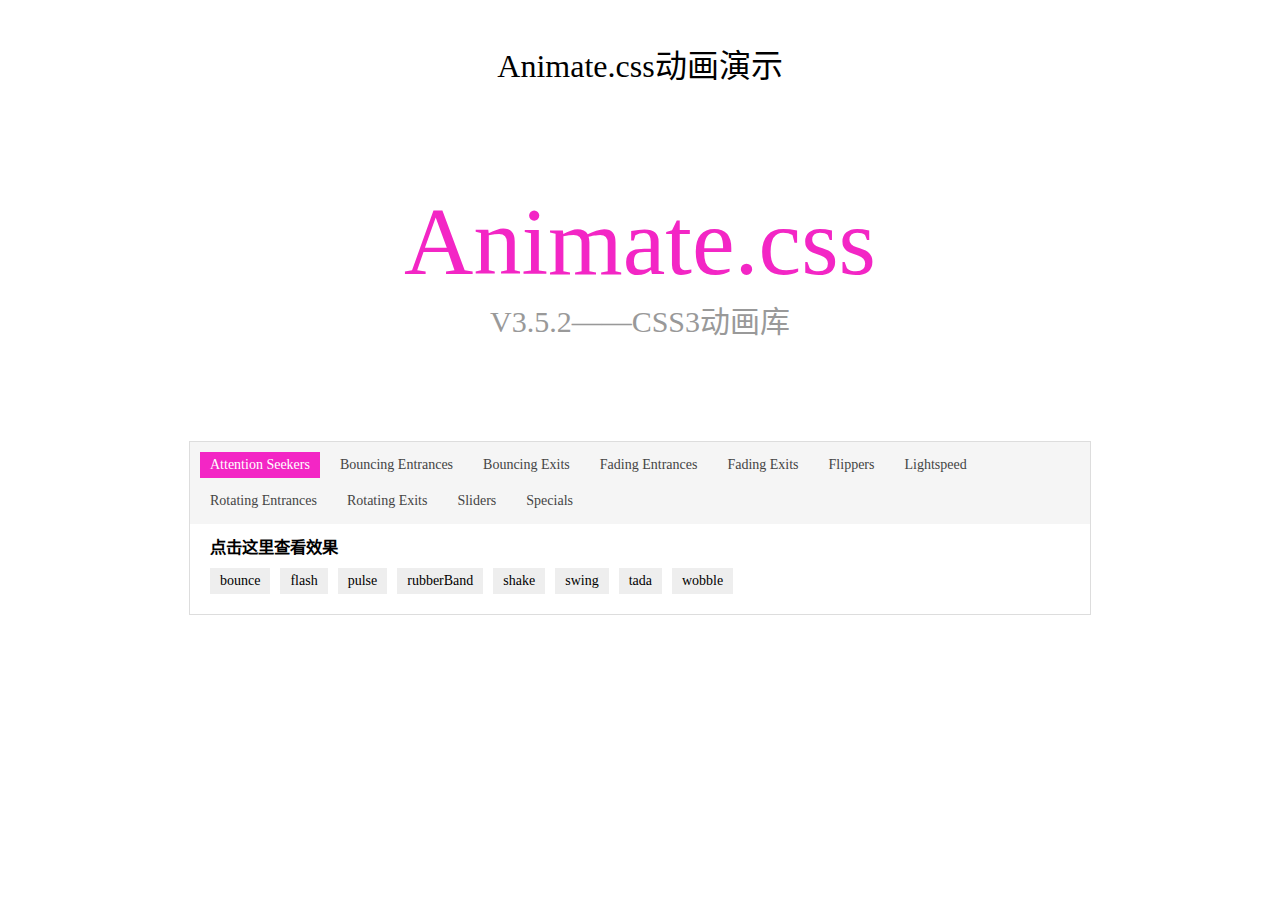
<file: Animate/index.html>
﻿<!DOCTYPE html>
<html lang="zh-CN">
<head>
<meta charset="utf-8">
<title>animate.css动画演示_jq22</title>
<link rel="stylesheet" href="animate.min.css">
<style>
* { margin: 0; padding: 0;}
ul { list-style-type: none;}
body { font: 14px "Microsoft Yahei"; overflow-x: hidden;}
h1 { width: 900px; margin: 40px auto 100px; font: 32px "Microsoft Yahei"; text-align: center;}
h2 { font: 96px "Microsoft Yahei"; font-weight: 500; text-align: center; color: #f326c5;}
.wrap p { margin-bottom: 100px; font: 30px "Microsoft Yahei"; text-align: center; color: #999;}
.list { width: 1000px; margin: 0 auto;}
dl { width: 1000px; margin: 10px auto; overflow: hidden;}
dt { float: left; width: 1000px; padding: 5px 0; border-bottom: 1px solid #ddd; font-weight: 700;}
dd { float: left; margin: 10px 10px 0 0; padding: 5px 10px; background-color: #eee; cursor: pointer;}

.jq22-explain  { display: none; margin-top: 20px; margin-bottom: 20px; font-size: 14px; text-align: center; color: #f50;}

.tab { width: 900px; margin: 0 auto; border: 1px solid #ddd;}
.tabNav { padding-bottom: 10px; overflow: hidden; zoom: 1; background-color: #f5f5f5;}
.tabNav li { float: left; margin: 10px 0 0 10px; display: inline;}
.tabNav a { float: left; padding: 5px 10px; color: #444; text-decoration: none;}
.tabNav .active a { color: #fff; background-color: #f326c5;}

.tabPane { display: none; overflow: hidden; zoom: 1;}
.tabCnt .active { display: block;}
.tabCnt { padding: 10px 20px 20px;}
.tabPane li { float: left; margin: 10px 10px 0 0; padding: 5px 10px; background-color: #eee; cursor: pointer;}
.tabPane .active { color: #f326c5;}
</style>
<script src="http://www.jq22.com/jquery/jquery-1.10.2.js"></script>
<script src="http://www.jq22.com/jquery/jquery-migrate-1.2.1.min.js"></script>
<script>
$(function(){
	if($.browser.msie && $.browser.version < 10){
		$('.jq22-explain').show();
	}

	var $animate = $('#animate');
	var $btn = $('.tabCnt').find('li');
	$btn.click(function(){
		$(this).addClass('active').siblings().removeClass('active');
		$animate.removeClass().addClass($(this).text() + ' animated infinite');
		setTimeout(removeClass, 1000);
	});

	function removeClass(){
		$animate.removeClass();
	}

	var $tabNavItem = $('.tabNav').find('a');
	var $tabPane = $('.tabPane');
	$tabNavItem.each(function(i){
		$(this).click(function(){
			$(this).parent().addClass('active').siblings().removeClass('active');
			$tabPane.eq(i).addClass('active').siblings().removeClass('active');
			return false;
		});
	});
});
</script>
</head>

<body>
<h1>Animate.css动画演示</h1>
<div class="wrap">
	<h2 id="animate">Animate.css</h2>
	<p>V3.5.2——CSS3动画库</p>
</div>

<p class="jq22-explain">您的浏览器不支持 CSS3 animate 属性，所以您看不到任何效果，请使用 Firefox、Chrome 或 IE10</p>
<div class="tab">
	<ul class="tabNav">
		<li class="active"><a href="http://www.jq22.com/">Attention Seekers</a></li>
		<li><a href="###">Bouncing Entrances</a></li>
		<li><a href="###">Bouncing Exits</a></li>
		<li><a href="###">Fading Entrances</a></li>
		<li><a href="###">Fading Exits</a></li>
		<li><a href="###">Flippers</a></li>
		<li><a href="###">Lightspeed</a></li>
		<li><a href="###">Rotating Entrances</a></li>
		<li><a href="###">Rotating Exits</a></li>
		<li><a href="###">Sliders</a></li>
		<li><a href="###">Specials</a></li>
	</ul>

	<div class="tabCnt">
		<h3>点击这里查看效果</h3>
		<ul class="tabPane active">
			<li>bounce</li>
			<li>flash</li>
			<li>pulse</li>
			<li>rubberBand</li>
			<li>shake</li>
			<li>swing</li>
			<li>tada</li>
			<li>wobble</li>
		</ul>
		
		<ul class="tabPane">
			<li>bounceIn</li>
			<li>bounceInDown</li>
			<li>bounceInLeft</li>
			<li>bounceInRight</li>
			<li>bounceInUp</li>
		</ul>
		
		<ul class="tabPane">
			<li>bounceOut</li>
			<li>bounceOutDown</li>
			<li>bounceOutLeft</li>
			<li>bounceOutRight</li>
			<li>bounceOutUp</li>
		</ul>
		
		<ul class="tabPane">
			<li>fadeIn</li>
			<li>fadeInDown</li>
			<li>fadeInDownBig</li>
			<li>fadeInLeft</li>
			<li>fadeInLeftBig</li>
			<li>fadeInRight</li>
			<li>fadeInRightBig</li>
			<li>fadeInUp</li>
			<li>fadeInUpBig</li>
		</ul>
		
		<ul class="tabPane">
			<li>fadeOut</li>
			<li>fadeOutDown</li>
			<li>fadeOutDownBig</li>
			<li>fadeOutLeft</li>
			<li>fadeOutLeftBig</li>
			<li>fadeOutRight</li>
			<li>fadeOutRightBig</li>
			<li>fadeOutUp</li>
			<li>fadeOutUpBig</li>
		</ul>
		
		<ul class="tabPane">
			<li>flip</li>
			<li>flipInX</li>
			<li>flipInY</li>
			<li>flipOutX</li>
			<li>flipOutY</li>
		</ul>
		
		<ul class="tabPane">
			<li>lightSpeedIn</li>
			<li>lightSpeedOut</li>
		</ul>
		
		<ul class="tabPane">
			<li>rotateIn</li>
			<li>rotateInDownLeft</li>
			<li>rotateInDownRight</li>
			<li>rotateInUpLeft</li>
			<li>rotateInUpRight</li>
		</ul>
		
		<h3></h3>
		<ul class="tabPane">
			<li>rotateOut</li>
			<li>rotateOutDownLeft</li>
			<li>rotateOutDownRight</li>
			<li>rotateOutUpLeft</li>
			<li>rotateOutUpRight</li>
		</ul>
		
		<ul class="tabPane">
			<li>slideInDown</li>
			<li>slideInLeft</li>
			<li>slideInRight</li>
			<li>slideOutLeft</li>
			<li>slideOutRight</li>
			<li>slideOutUp</li>
		</ul>
		
		<ul class="tabPane">
			<li>hinge</li>
			<li>rollIn</li>
			<li>rollOut</li>
		</ul>
	</div>
</div>





</body>
</html>
</file>
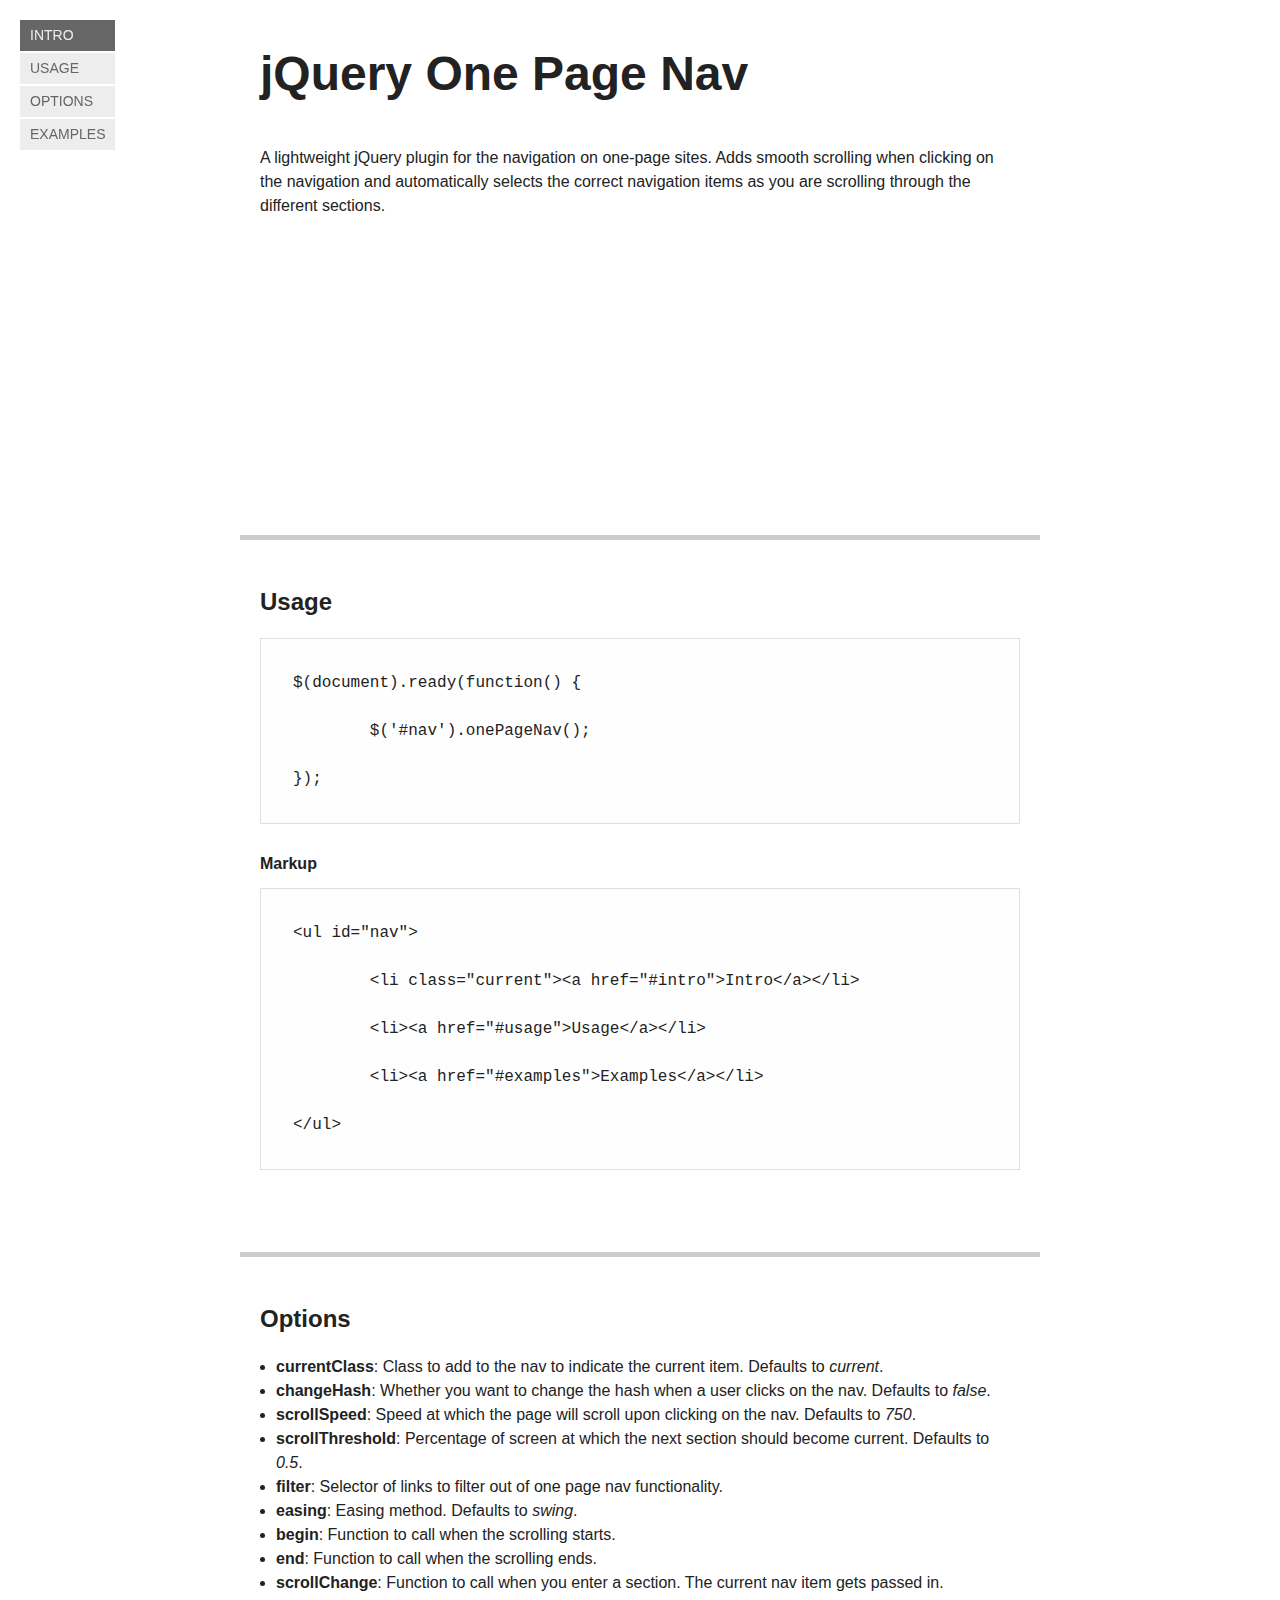
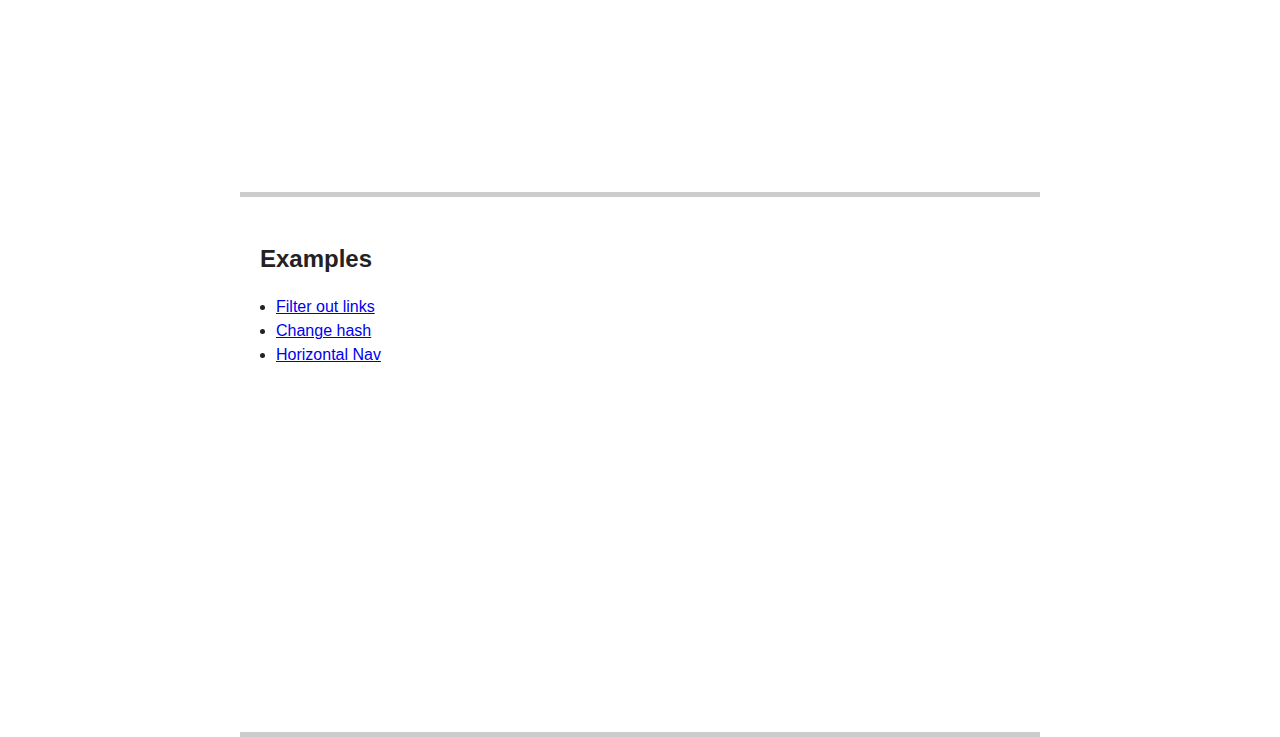
<file: js/jQuery-One-Page-Nav-master/index.html>
<!DOCTYPE html>

<html>

<head>

	<meta charset="utf-8">

	<title>jQuery One Page Nav</title>

	<link href="demo.css" rel="stylesheet" media="all">

</head>



<body>

	<ul id="nav">

		<li class="current"><a href="#intro">Intro</a></li>

		<li><a href="#usage">Usage</a></li>

		<li><a href="#options">Options</a></li>

		<li><a href="#examples">Examples</a></li>

	</ul>



	<div id="container">

		<div class="section" id="intro">

			<h1>jQuery One Page Nav</h1>



			<p>A lightweight jQuery plugin for the navigation on one-page sites. Adds smooth scrolling when clicking on the navigation and automatically selects the correct navigation items as you are scrolling through the different sections.</p>

		</div>



		<div class="section" id="usage">

			<h2>Usage</h2>



			<pre>$(document).ready(function() {

	$('#nav').onePageNav();

});</pre>



			<h3>Markup</h3>



			<pre>&lt;ul id="nav">

	&lt;li class="current">&lt;a href="#intro">Intro&lt;/a>&lt;/li>

	&lt;li>&lt;a href="#usage">Usage&lt;/a>&lt;/li>

	&lt;li>&lt;a href="#examples">Examples&lt;/a>&lt;/li>

&lt;/ul></pre>

		</div>



		<div class="section" id="options">

			<h2>Options</h2>



			<ul>

				<li><strong>currentClass</strong>: Class to add to the nav to indicate the current item. Defaults to <em>current</em>.</li>

				<li><strong>changeHash</strong>: Whether you want to change the hash when a user clicks on the nav. Defaults to <em>false</em>.</li>

				<li><strong>scrollSpeed</strong>: Speed at which the page will scroll upon clicking on the nav. Defaults to <em>750</em>.</li>

				<li><strong>scrollThreshold</strong>: Percentage of screen at which the next section should become current. Defaults to <em>0.5</em>.</li>

				<li><strong>filter</strong>: Selector of links to filter out of one page nav functionality.</li>

				<li><strong>easing</strong>: Easing method. Defaults to <em>swing</em>.</li>

				<li><strong>begin</strong>: Function to call when the scrolling starts.</li>

				<li><strong>end</strong>: Function to call when the scrolling ends.</li>

				<li><strong>scrollChange</strong>: Function to call when you enter a section. The current nav item gets passed in.</li>

			</ul>

		</div>



		<div class="section" id="examples">

			<h2>Examples</h2>



			<ul>

				<li><a href="filter.html">Filter out links</a></li>

				<li><a href="hash.html">Change hash</a></li>

				<li><a href="top.html">Horizontal Nav</a></li>

			</ul>

		</div>

	</div>



	<!--[if lte IE 8]><script src="http://www.jq22.com/jquery/1.11.1/jquery.min.js"></script><![endif]-->

	<!--[if gt IE 8]><!--><script src="http://www.jq22.com/jquery/2.1.1/jquery.min.js"></script><!--<![endif]-->

	<script src="jquery.nav.js"></script>

	<script>

		$(document).ready(function() {

			$('#nav').onePageNav();

		});

	</script>

</body>

</html>
</file>
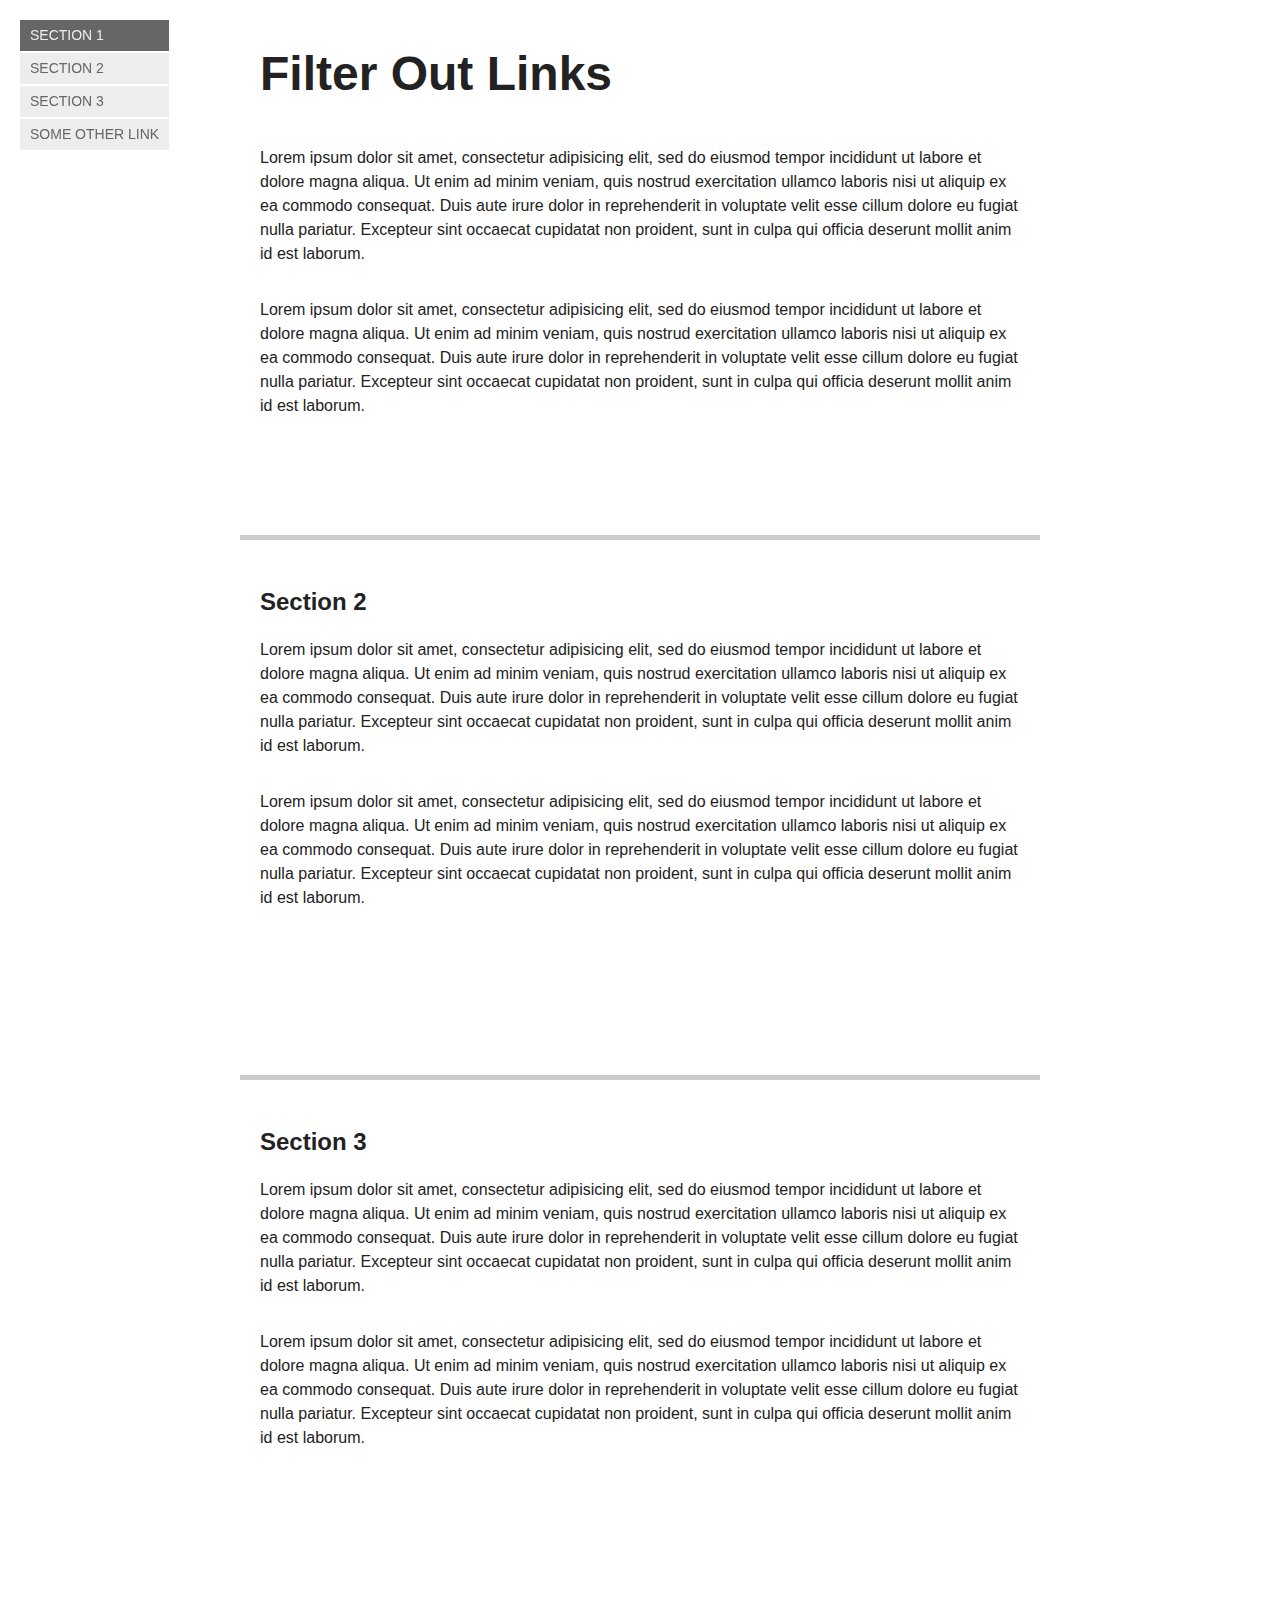
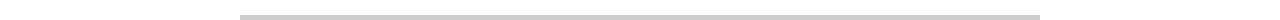
<file: js/jQuery-One-Page-Nav-master/filter.html>
<!DOCTYPE html>

<html>

<head>

	<meta charset="utf-8">

	<title>jQuery One Page Nav</title>

	<link href="demo.css" rel="stylesheet" media="all">

</head>



<body>

	<ul id="nav">

		<li class="current"><a href="#section-1">Section 1</a></li>

		<li><a href="#section-2">Section 2</a></li>

		<li><a href="#section-3">Section 3</a></li>

		<li><a href="http://google.com" class="external">Some other link</a></li>

	</ul>



	<div id="container">

		<div class="section" id="section-1">

			<h1>Filter Out Links</h1>

			<p>Lorem ipsum dolor sit amet, consectetur adipisicing elit, sed do eiusmod tempor incididunt ut labore et dolore magna aliqua. Ut enim ad minim veniam, quis nostrud exercitation ullamco laboris nisi ut aliquip ex ea commodo consequat. Duis aute irure dolor in reprehenderit in voluptate velit esse cillum dolore eu fugiat nulla pariatur. Excepteur sint occaecat cupidatat non proident, sunt in culpa qui officia deserunt mollit anim id est laborum.</p>

			<p>Lorem ipsum dolor sit amet, consectetur adipisicing elit, sed do eiusmod tempor incididunt ut labore et dolore magna aliqua. Ut enim ad minim veniam, quis nostrud exercitation ullamco laboris nisi ut aliquip ex ea commodo consequat. Duis aute irure dolor in reprehenderit in voluptate velit esse cillum dolore eu fugiat nulla pariatur. Excepteur sint occaecat cupidatat non proident, sunt in culpa qui officia deserunt mollit anim id est laborum.</p>

		</div>



		<div class="section" id="section-2">

			<h2>Section 2</h2>

			<p>Lorem ipsum dolor sit amet, consectetur adipisicing elit, sed do eiusmod tempor incididunt ut labore et dolore magna aliqua. Ut enim ad minim veniam, quis nostrud exercitation ullamco laboris nisi ut aliquip ex ea commodo consequat. Duis aute irure dolor in reprehenderit in voluptate velit esse cillum dolore eu fugiat nulla pariatur. Excepteur sint occaecat cupidatat non proident, sunt in culpa qui officia deserunt mollit anim id est laborum.</p>

			<p>Lorem ipsum dolor sit amet, consectetur adipisicing elit, sed do eiusmod tempor incididunt ut labore et dolore magna aliqua. Ut enim ad minim veniam, quis nostrud exercitation ullamco laboris nisi ut aliquip ex ea commodo consequat. Duis aute irure dolor in reprehenderit in voluptate velit esse cillum dolore eu fugiat nulla pariatur. Excepteur sint occaecat cupidatat non proident, sunt in culpa qui officia deserunt mollit anim id est laborum.</p>

		</div>



		<div class="section" id="section-3">

			<h2>Section 3</h2>

			<p>Lorem ipsum dolor sit amet, consectetur adipisicing elit, sed do eiusmod tempor incididunt ut labore et dolore magna aliqua. Ut enim ad minim veniam, quis nostrud exercitation ullamco laboris nisi ut aliquip ex ea commodo consequat. Duis aute irure dolor in reprehenderit in voluptate velit esse cillum dolore eu fugiat nulla pariatur. Excepteur sint occaecat cupidatat non proident, sunt in culpa qui officia deserunt mollit anim id est laborum.</p>

			<p>Lorem ipsum dolor sit amet, consectetur adipisicing elit, sed do eiusmod tempor incididunt ut labore et dolore magna aliqua. Ut enim ad minim veniam, quis nostrud exercitation ullamco laboris nisi ut aliquip ex ea commodo consequat. Duis aute irure dolor in reprehenderit in voluptate velit esse cillum dolore eu fugiat nulla pariatur. Excepteur sint occaecat cupidatat non proident, sunt in culpa qui officia deserunt mollit anim id est laborum.</p>

		</div>

	</div>



	<!--[if lte IE 8]><script src="http://www.jq22.com/jquery/1.11.1/jquery.min.js"></script><![endif]-->

	<!--[if gt IE 8]><!--><script src="http://www.jq22.com/jquery/2.1.1/jquery.min.js"></script><!--<![endif]-->

	<script src="jquery.nav.js"></script>

	<script>

		$(document).ready(function() {

			$('#nav').onePageNav({

				filter: ':not(.external)',

			});

		});

	</script>

</body>

</html>
</file>
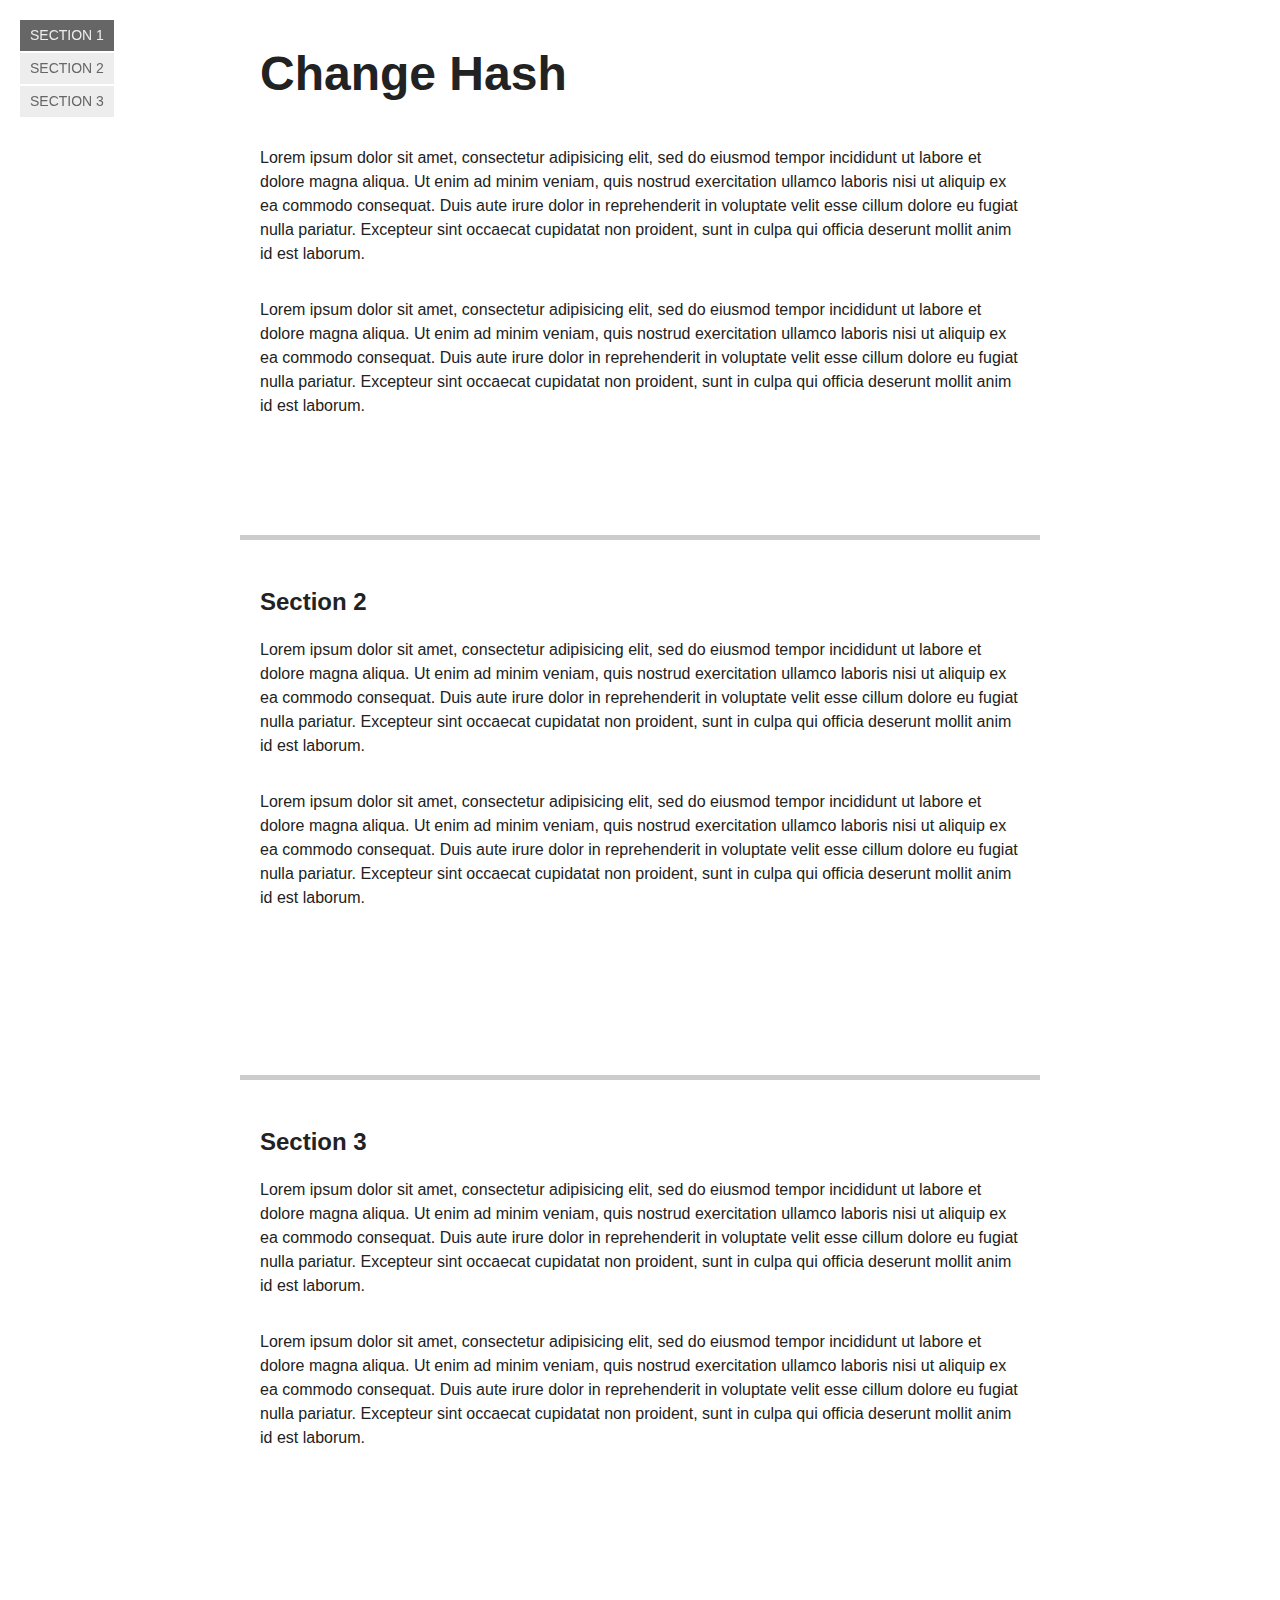
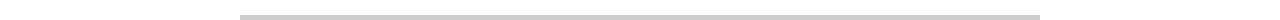
<file: js/jQuery-One-Page-Nav-master/hash.html>
<!DOCTYPE html>

<html>

<head>

	<meta charset="utf-8">

	<title>jQuery One Page Nav</title>

	<link href="demo.css" rel="stylesheet" media="all">

</head>



<body>

	<ul id="nav">

		<li class="current"><a href="#section-1">Section 1</a></li>

		<li><a href="#section-2">Section 2</a></li>

		<li><a href="#section-3">Section 3</a></li>

	</ul>



	<div id="container">

		<div class="section" id="section-1">

			<h1>Change Hash</h1>

			<p>Lorem ipsum dolor sit amet, consectetur adipisicing elit, sed do eiusmod tempor incididunt ut labore et dolore magna aliqua. Ut enim ad minim veniam, quis nostrud exercitation ullamco laboris nisi ut aliquip ex ea commodo consequat. Duis aute irure dolor in reprehenderit in voluptate velit esse cillum dolore eu fugiat nulla pariatur. Excepteur sint occaecat cupidatat non proident, sunt in culpa qui officia deserunt mollit anim id est laborum.</p>

			<p>Lorem ipsum dolor sit amet, consectetur adipisicing elit, sed do eiusmod tempor incididunt ut labore et dolore magna aliqua. Ut enim ad minim veniam, quis nostrud exercitation ullamco laboris nisi ut aliquip ex ea commodo consequat. Duis aute irure dolor in reprehenderit in voluptate velit esse cillum dolore eu fugiat nulla pariatur. Excepteur sint occaecat cupidatat non proident, sunt in culpa qui officia deserunt mollit anim id est laborum.</p>

		</div>



		<div class="section" id="section-2">

			<h2>Section 2</h2>

			<p>Lorem ipsum dolor sit amet, consectetur adipisicing elit, sed do eiusmod tempor incididunt ut labore et dolore magna aliqua. Ut enim ad minim veniam, quis nostrud exercitation ullamco laboris nisi ut aliquip ex ea commodo consequat. Duis aute irure dolor in reprehenderit in voluptate velit esse cillum dolore eu fugiat nulla pariatur. Excepteur sint occaecat cupidatat non proident, sunt in culpa qui officia deserunt mollit anim id est laborum.</p>

			<p>Lorem ipsum dolor sit amet, consectetur adipisicing elit, sed do eiusmod tempor incididunt ut labore et dolore magna aliqua. Ut enim ad minim veniam, quis nostrud exercitation ullamco laboris nisi ut aliquip ex ea commodo consequat. Duis aute irure dolor in reprehenderit in voluptate velit esse cillum dolore eu fugiat nulla pariatur. Excepteur sint occaecat cupidatat non proident, sunt in culpa qui officia deserunt mollit anim id est laborum.</p>

		</div>



		<div class="section" id="section-3">

			<h2>Section 3</h2>

			<p>Lorem ipsum dolor sit amet, consectetur adipisicing elit, sed do eiusmod tempor incididunt ut labore et dolore magna aliqua. Ut enim ad minim veniam, quis nostrud exercitation ullamco laboris nisi ut aliquip ex ea commodo consequat. Duis aute irure dolor in reprehenderit in voluptate velit esse cillum dolore eu fugiat nulla pariatur. Excepteur sint occaecat cupidatat non proident, sunt in culpa qui officia deserunt mollit anim id est laborum.</p>

			<p>Lorem ipsum dolor sit amet, consectetur adipisicing elit, sed do eiusmod tempor incididunt ut labore et dolore magna aliqua. Ut enim ad minim veniam, quis nostrud exercitation ullamco laboris nisi ut aliquip ex ea commodo consequat. Duis aute irure dolor in reprehenderit in voluptate velit esse cillum dolore eu fugiat nulla pariatur. Excepteur sint occaecat cupidatat non proident, sunt in culpa qui officia deserunt mollit anim id est laborum.</p>

		</div>

	</div>



	<!--[if lte IE 8]><script src="http://www.jq22.com/jquery/1.11.1/jquery.min.js"></script><![endif]-->

	<!--[if gt IE 8]><!--><script src="http://www.jq22.com/jquery/2.1.1/jquery.min.js"></script><!--<![endif]-->

	<script src="jquery.nav.js"></script>

	<script>

		$(document).ready(function() {

			$('#nav').onePageNav({

				changeHash: true

			});

		});

	</script>

</body>

</html>
</file>
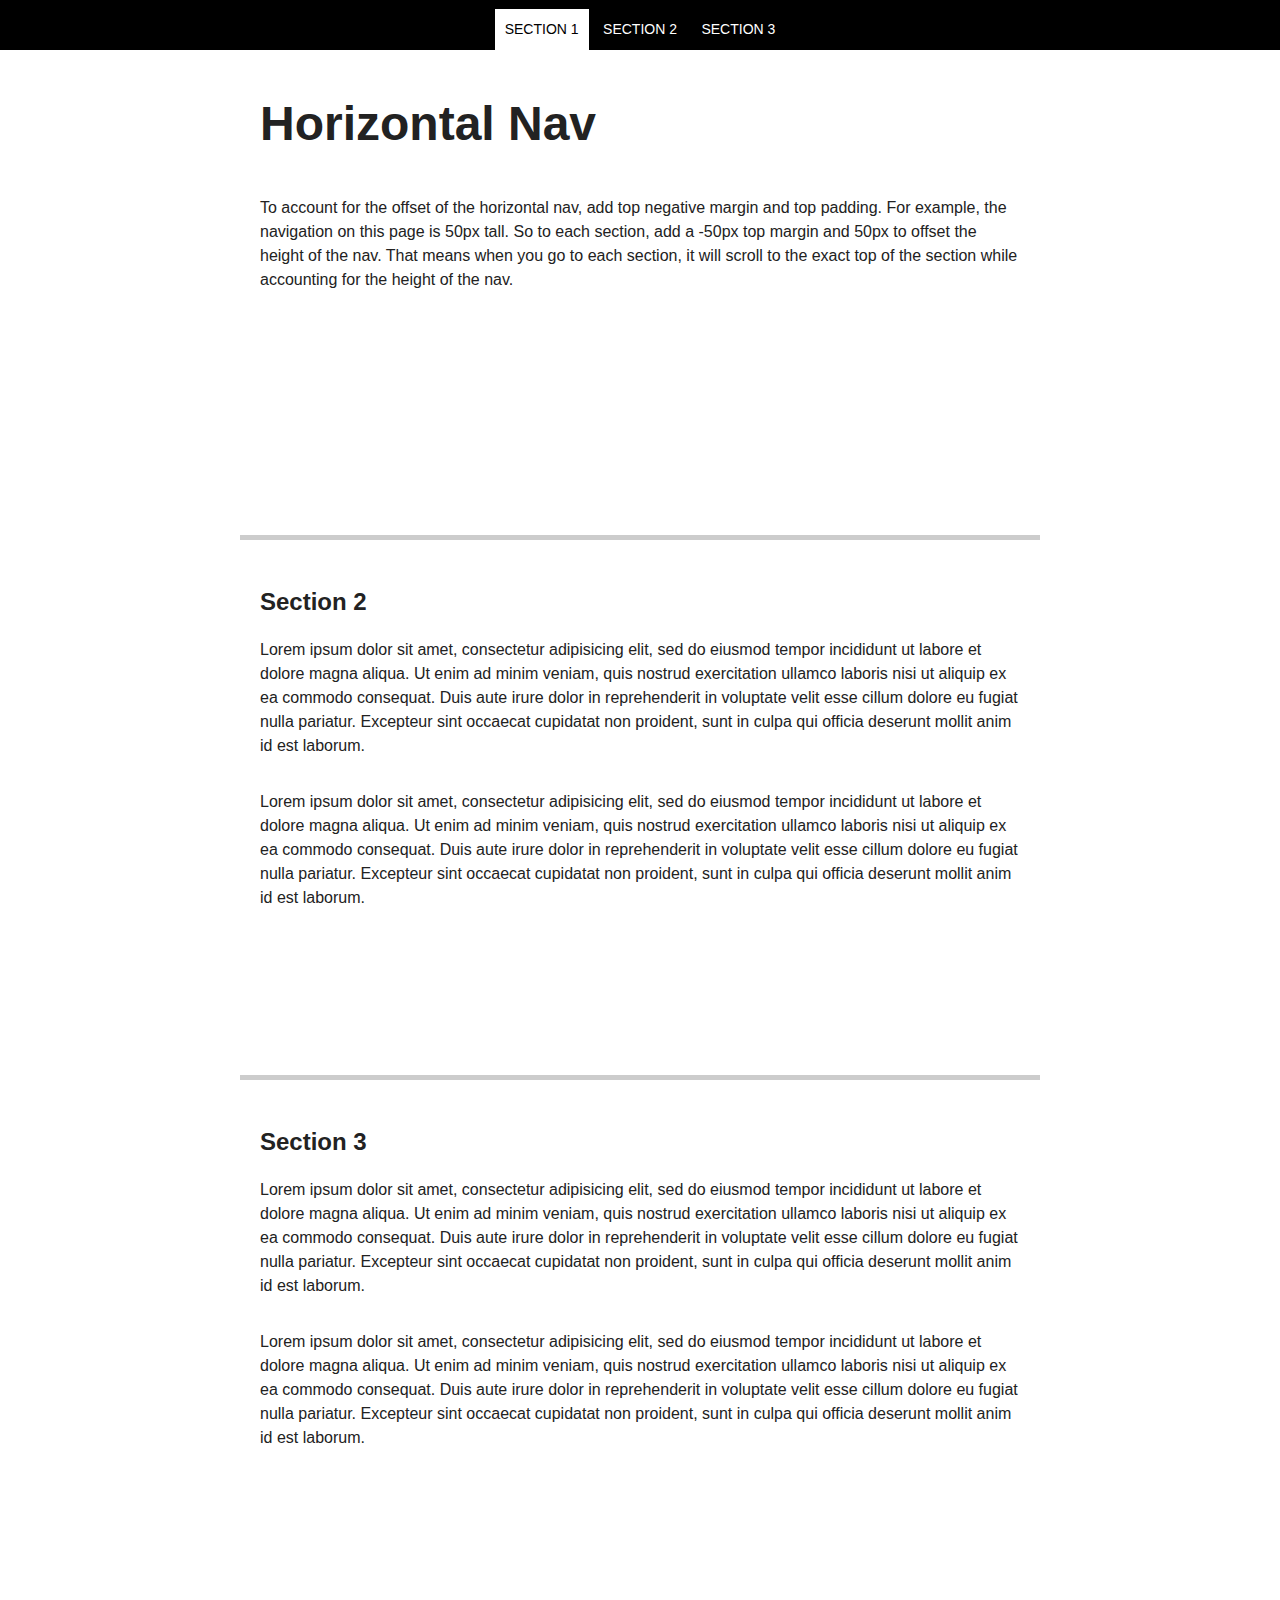
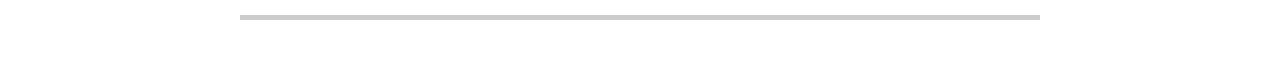
<file: js/jQuery-One-Page-Nav-master/top.html>
<!DOCTYPE html>

<html>

<head>

	<meta charset="utf-8">

	<title>jQuery One Page Nav</title>

	<link href="demo.css" rel="stylesheet" media="all">

	<style>

		.section-wrapper {

			margin-top: -50px;

			padding-top: 50px;

		}



		.section-wrapper:first-child .section {

			padding-top: 100px;

		}



		#nav {

			background: #000;

			left: 0;

			list-style: none;

			overflow: hidden;

			padding-top: 9px;

			position: fixed;

			right: 0;

			text-align: center;

			top: 0;

		}

		#nav li {

			display: inline-block;

			margin-bottom: 0;

		}

		#nav a {

			background: #000;

			color: #fff;

			display: block;

			padding: 10px;

		}

		#nav a:hover {

			background: none;

			color: #dedede;

		}

		#nav .current a {

			background: #fff;

			color: #000;

		}

	</style>

</head>



<body>

	<ul id="nav">

		<li class="current"><a href="#section-1">Section 1</a></li>

		<li><a href="#section-2">Section 2</a></li>

		<li><a href="#section-3">Section 3</a></li>

	</ul>



	<div id="container">

		<div class="section-wrapper" id="section-1">

			<div class="section">

				<h1>Horizontal Nav</h1>

				<p>To account for the offset of the horizontal nav, add top negative margin and top padding. For example, the navigation on this page is 50px tall. So to each section, add a -50px top margin and 50px to offset the height of the nav. That means when you go to each section, it will scroll to the exact top of the section while accounting for the height of the nav.</p>

			</div>

		</div>



		<div class="section-wrapper" id="section-2">

			<div class="section">

				<h2>Section 2</h2>

				<p>Lorem ipsum dolor sit amet, consectetur adipisicing elit, sed do eiusmod tempor incididunt ut labore et dolore magna aliqua. Ut enim ad minim veniam, quis nostrud exercitation ullamco laboris nisi ut aliquip ex ea commodo consequat. Duis aute irure dolor in reprehenderit in voluptate velit esse cillum dolore eu fugiat nulla pariatur. Excepteur sint occaecat cupidatat non proident, sunt in culpa qui officia deserunt mollit anim id est laborum.</p>

				<p>Lorem ipsum dolor sit amet, consectetur adipisicing elit, sed do eiusmod tempor incididunt ut labore et dolore magna aliqua. Ut enim ad minim veniam, quis nostrud exercitation ullamco laboris nisi ut aliquip ex ea commodo consequat. Duis aute irure dolor in reprehenderit in voluptate velit esse cillum dolore eu fugiat nulla pariatur. Excepteur sint occaecat cupidatat non proident, sunt in culpa qui officia deserunt mollit anim id est laborum.</p>

			</div>

		</div>



		<div class="section-wrapper" id="section-3">

			<div class="section">

				<h2>Section 3</h2>

				<p>Lorem ipsum dolor sit amet, consectetur adipisicing elit, sed do eiusmod tempor incididunt ut labore et dolore magna aliqua. Ut enim ad minim veniam, quis nostrud exercitation ullamco laboris nisi ut aliquip ex ea commodo consequat. Duis aute irure dolor in reprehenderit in voluptate velit esse cillum dolore eu fugiat nulla pariatur. Excepteur sint occaecat cupidatat non proident, sunt in culpa qui officia deserunt mollit anim id est laborum.</p>

				<p>Lorem ipsum dolor sit amet, consectetur adipisicing elit, sed do eiusmod tempor incididunt ut labore et dolore magna aliqua. Ut enim ad minim veniam, quis nostrud exercitation ullamco laboris nisi ut aliquip ex ea commodo consequat. Duis aute irure dolor in reprehenderit in voluptate velit esse cillum dolore eu fugiat nulla pariatur. Excepteur sint occaecat cupidatat non proident, sunt in culpa qui officia deserunt mollit anim id est laborum.</p>

			</div>

		</div>

	</div>



	<!--[if lte IE 8]><script src="http://www.jq22.com/jquery/1.11.1/jquery.min.js"></script><![endif]-->

	<!--[if gt IE 8]><!--><script src="http://www.jq22.com/jquery/2.1.1/jquery.min.js"></script><!--<![endif]-->

	<script src="jquery.nav.js"></script>

	<script>

		$(document).ready(function() {

			$('#nav').onePageNav();

		});

	</script>

</body>

</html>
</file>
<file: js/jQuery-One-Page-Nav-master/demo.css>
* {
	-moz-box-sizing: border-box;
	-webkit-box-sizing: border-box;
	box-sizing: border-box;
}

html,
body {
	margin: 0;
	padding: 0;
}

body {
	color: #222;
	font: 16px/1.5 Helvetica, Arial, sans-serif;
}

h1,
h2,
h3,
p,
pre,
ul {
	margin: 0;
	padding: 0;
}

h1 {
	font-size: 48px;
	line-height: 1;
	margin-bottom: 1em;
}

h2 {
	font-size: 24px;
	line-height: 1;
	margin-bottom: 1em;
}

h3 {
	font-size: 16px;
	line-height: 1;
	margin-bottom: 1em;
}

p,
pre,
ul {
	margin-bottom: 2em;
}

pre {
	background: #fefefe;
	border: 1px solid #dedede;
	overflow-x: auto;
	padding: 2em;
}

ul {
	margin-left: 1em;
}

#nav {
	left: 20px;
	list-style: none;
	margin: 0;
	position: fixed;
	top: 20px;
}

#nav li {
	margin-bottom: 2px;
}

#nav a {
	background: #ededed;
	color: #666;
	display: block;
	font-size: 14px;
	padding: 5px 10px;
	text-decoration: none;
	text-transform: uppercase;
}

#nav a:hover {
	background: #dedede;
}

#nav .current a {
	background: #666;
	color: #ededed;
}

#container {
	margin: 0 auto;
	width: 800px;
}

.section {
	border-bottom: 5px solid #ccc;
	min-height: 60vh;
	padding: 50px 20px;
}

.section p:last-child {
	margin-bottom: 0;
}
</file>
